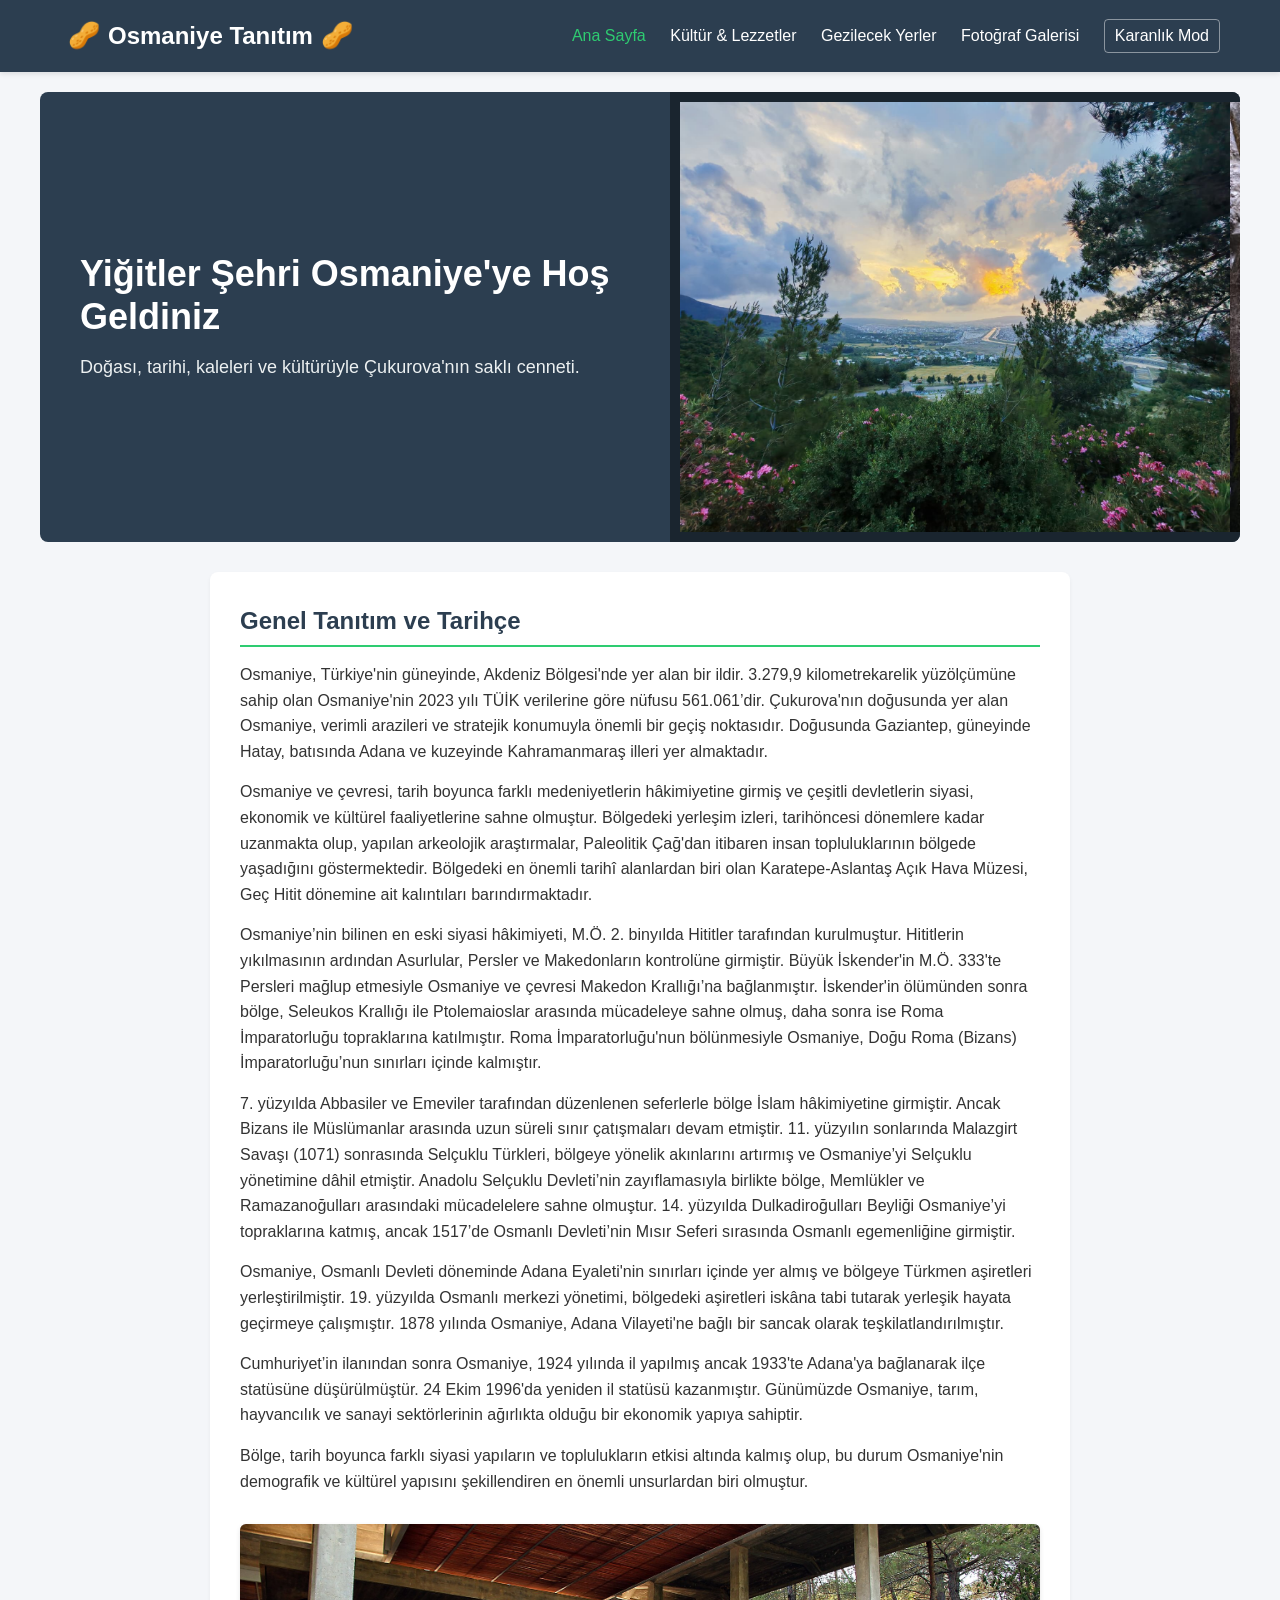
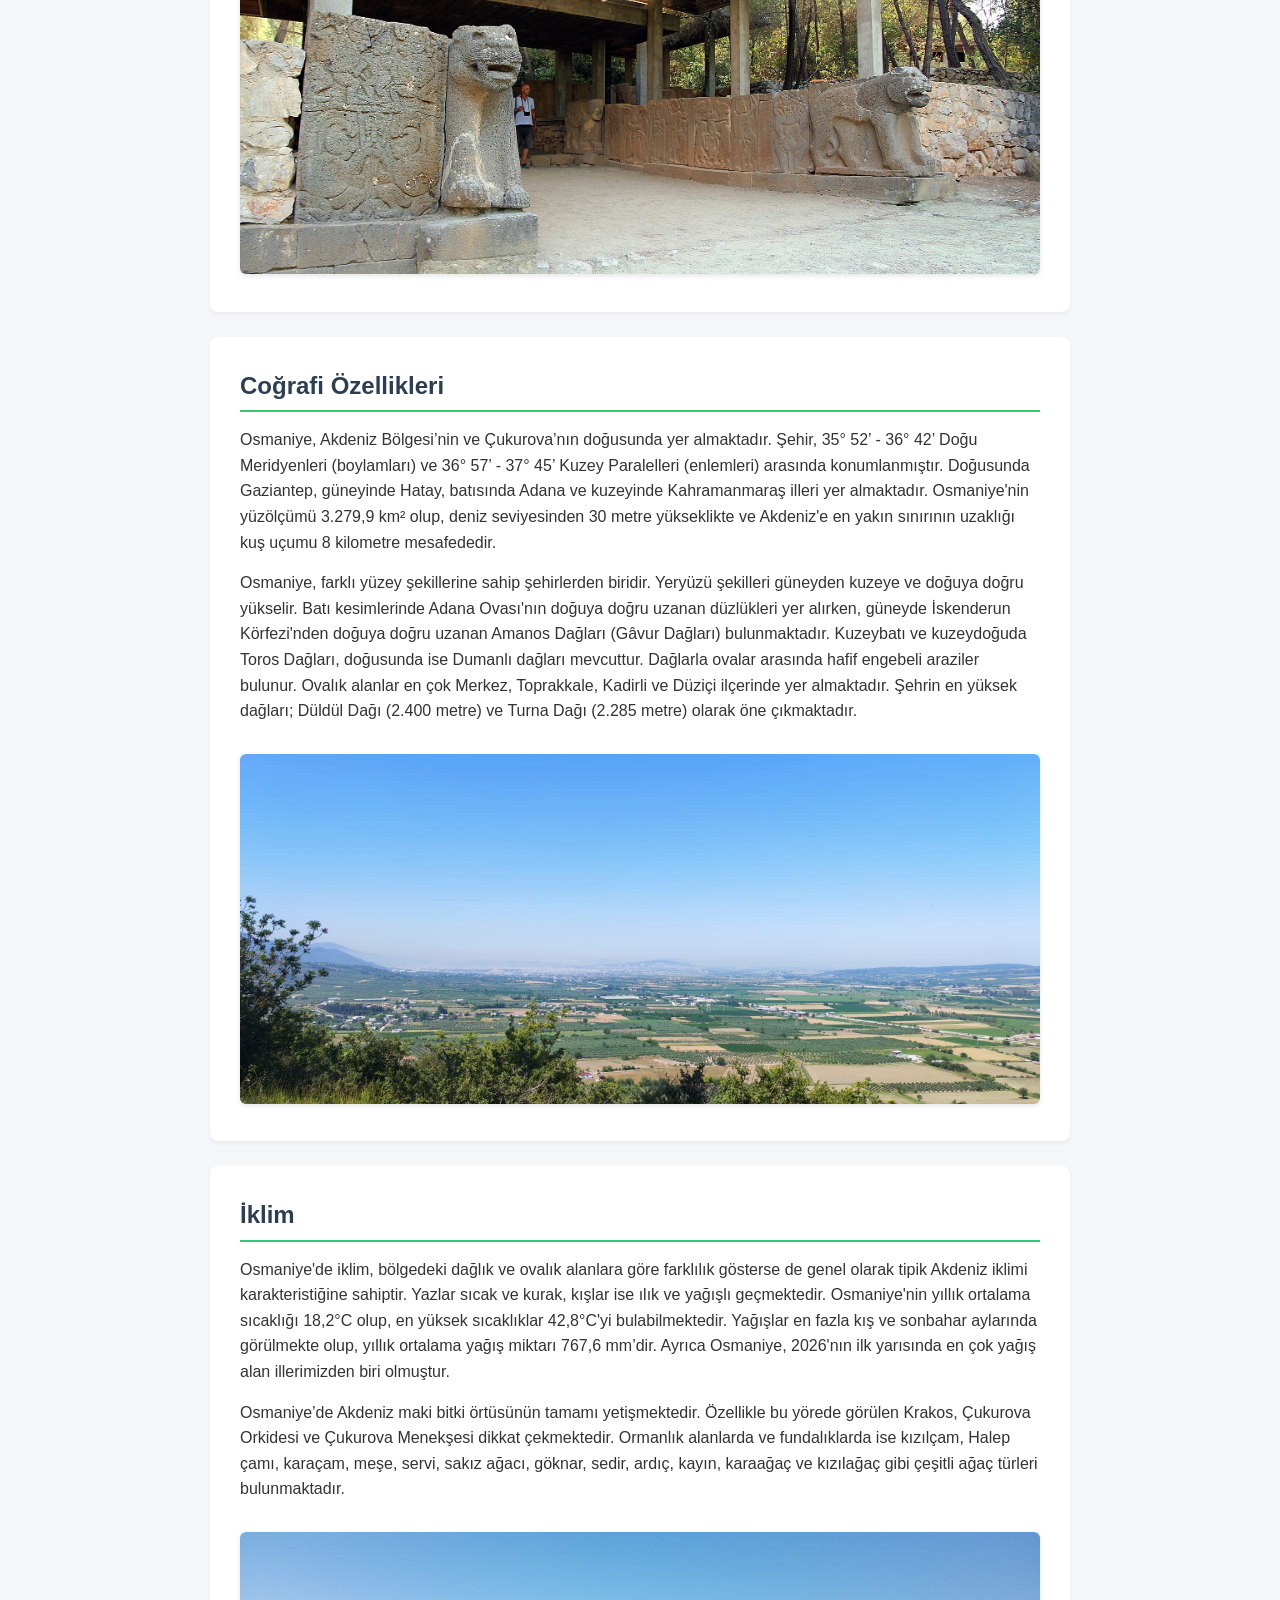
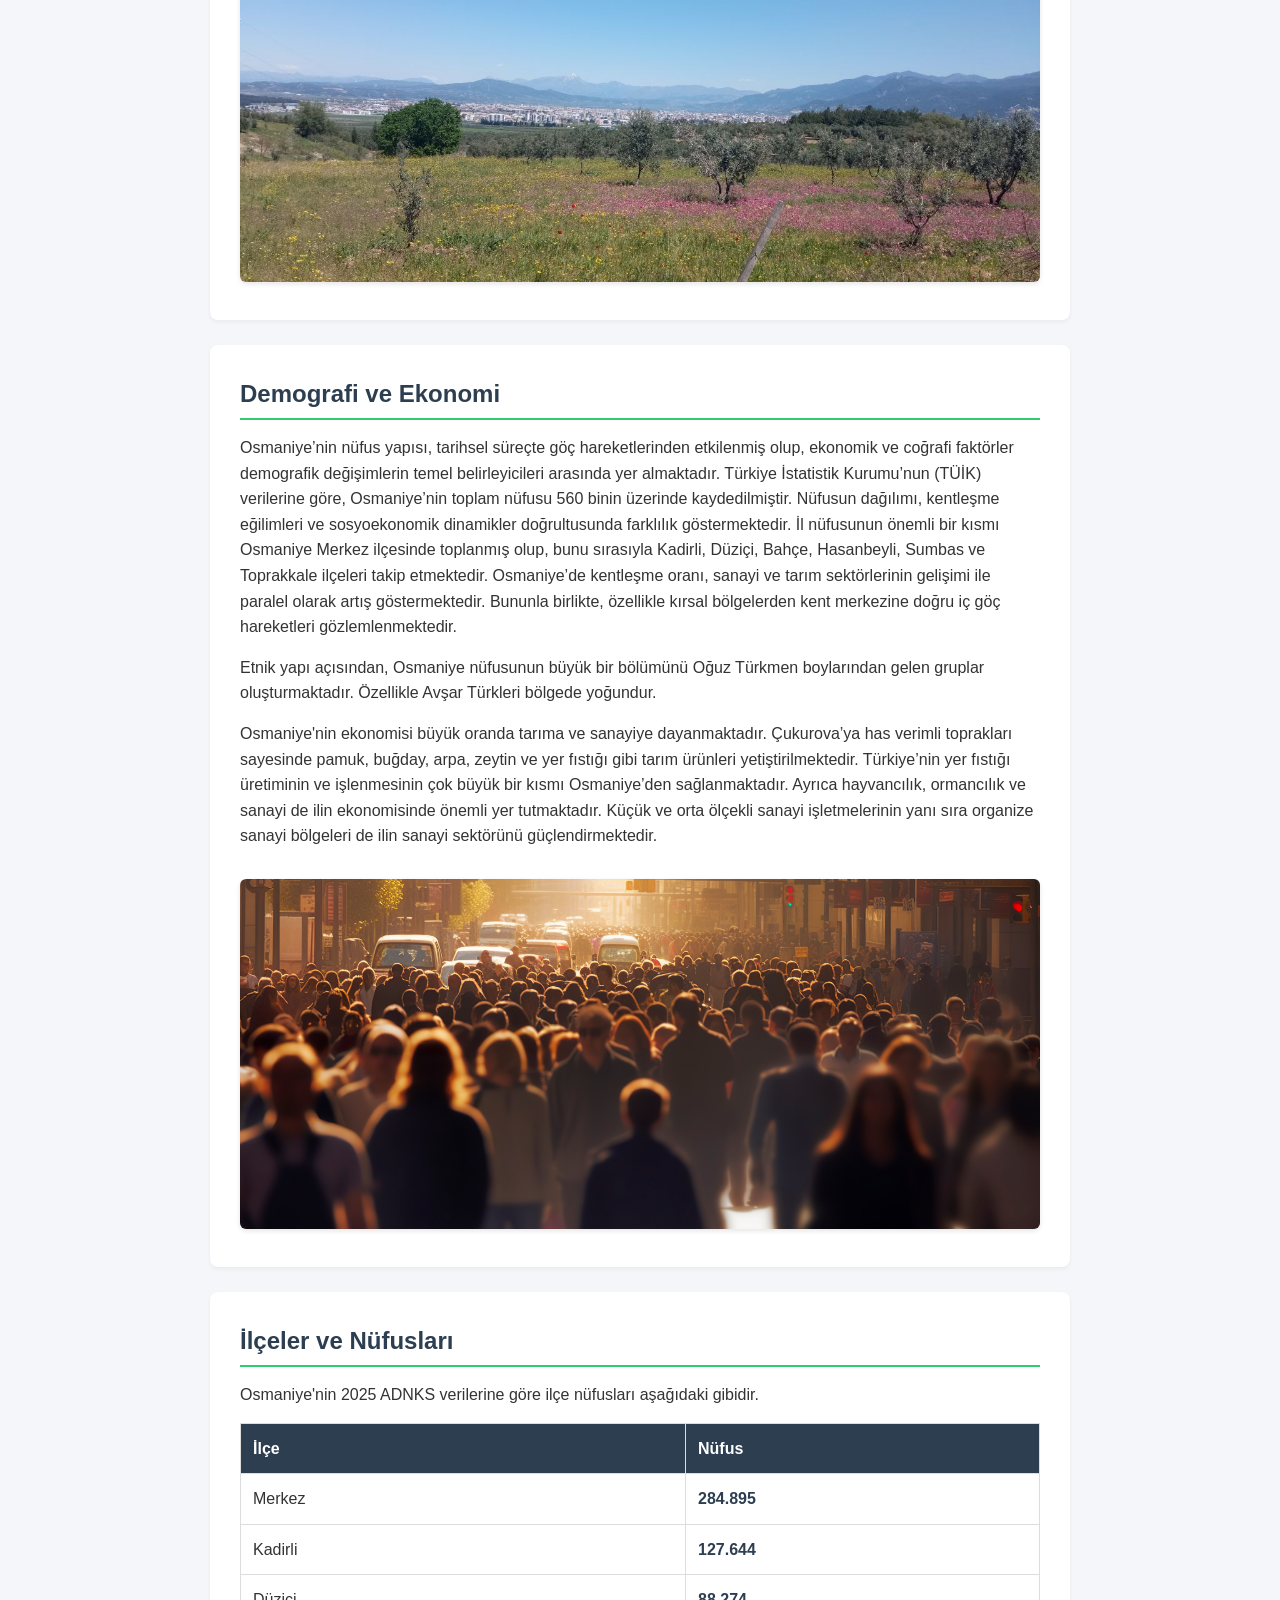
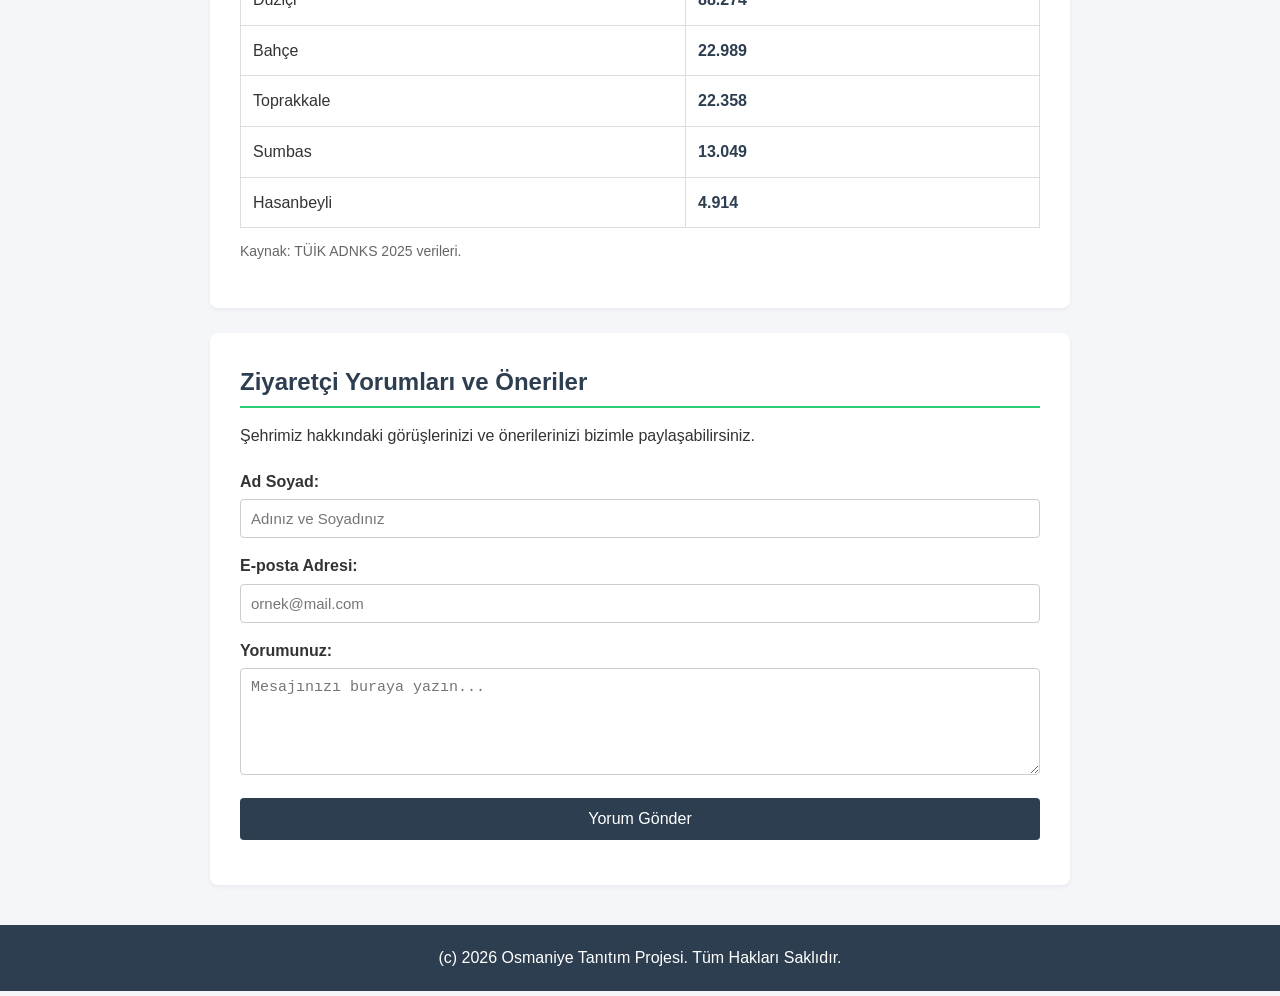
<file: index.html>
<!DOCTYPE html>
<html lang="tr">

<head>
    <meta charset="UTF-8">
    <meta name="viewport" content="width=device-width, initial-scale=1.0">
    <title>Osmaniye Tanıtım Sitesi</title>
    <link rel="stylesheet" href="style.css">
</head>

<body>

    <header class="navbar">
        <div class="nav-container">
            <a href="index.html" class="logo">
                <span class="logo-icon">🥜</span> Osmaniye Tanıtım <span class="logo-icon">🥜</span>
            </a>
            <nav class="nav-links">
                <a href="index.html" class="active">Ana Sayfa</a>
                <a href="kultur.html">Kültür & Lezzetler</a>
                <a href="gezilecek.html">Gezilecek Yerler</a>
                <a href="galeri.html">Fotoğraf Galerisi</a>
                <button type="button" id="themeToggle" class="tema-butonu">Karanlık Mod</button>
            </nav>
        </div>
    </header>

    <section class="tanitim-alani">
        <div class="tanitim-sol">
            <h1>Yiğitler Şehri Osmaniye'ye Hoş Geldiniz</h1>
            <p>Doğası, tarihi, kaleleri ve kültürüyle Çukurova'nın saklı cenneti.</p>
        </div>
        <div class="tanitim-sag">
            <div class="tanitim-slider" id="tanitimSlider">
                <img src="galeri/2.jpeg" alt="Osmaniye Galeri Fotoğrafı 2" class="tanitim-gorseli">
                <img src="galeri/12.jpeg" alt="Osmaniye Galeri Fotoğrafı 12" class="tanitim-gorseli">
                <img src="galeri/14.jpeg" alt="Osmaniye Galeri Fotoğrafı 14" class="tanitim-gorseli">
                <img src="galeri/5.jpeg" alt="Osmaniye Galeri Fotoğrafı 5" class="tanitim-gorseli">
                <img src="galeri/6.jpeg" alt="Osmaniye Galeri Fotoğrafı 6" class="tanitim-gorseli">
                <img src="galeri/zorkunkis.jpeg" alt="Osmaniye Galeri Fotoğrafı 7" class="tanitim-gorseli">
            </div>
        </div>
    </section>

    <main class="container">

        <section class="icerik-karti">
            <h2>Genel Tanıtım ve Tarihçe</h2>
            <p>Osmaniye, Türkiye'nin güneyinde, Akdeniz Bölgesi'nde yer alan bir ildir. 3.279,9 kilometrekarelik yüzölçümüne sahip olan Osmaniye'nin 2023 yılı TÜİK verilerine göre nüfusu 561.061’dir. Çukurova'nın doğusunda yer alan Osmaniye, verimli arazileri ve stratejik konumuyla önemli bir geçiş noktasıdır. Doğusunda Gaziantep, güneyinde Hatay, batısında Adana ve kuzeyinde Kahramanmaraş illeri yer almaktadır.</p>
            <p>Osmaniye ve çevresi, tarih boyunca farklı medeniyetlerin hâkimiyetine girmiş ve çeşitli devletlerin siyasi, ekonomik ve kültürel faaliyetlerine sahne olmuştur. Bölgedeki yerleşim izleri, tarihöncesi dönemlere kadar uzanmakta olup, yapılan arkeolojik araştırmalar, Paleolitik Çağ'dan itibaren insan topluluklarının bölgede yaşadığını göstermektedir. Bölgedeki en önemli tarihî alanlardan biri olan Karatepe-Aslantaş Açık Hava Müzesi, Geç Hitit dönemine ait kalıntıları barındırmaktadır.</p>
            <p>Osmaniye’nin bilinen en eski siyasi hâkimiyeti, M.Ö. 2. binyılda Hititler tarafından kurulmuştur. Hititlerin yıkılmasının ardından Asurlular, Persler ve Makedonların kontrolüne girmiştir. Büyük İskender'in M.Ö. 333'te Persleri mağlup etmesiyle Osmaniye ve çevresi Makedon Krallığı’na bağlanmıştır. İskender'in ölümünden sonra bölge, Seleukos Krallığı ile Ptolemaioslar arasında mücadeleye sahne olmuş, daha sonra ise Roma İmparatorluğu topraklarına katılmıştır. Roma İmparatorluğu'nun bölünmesiyle Osmaniye, Doğu Roma (Bizans) İmparatorluğu’nun sınırları içinde kalmıştır.</p>
            <p>7. yüzyılda Abbasiler ve Emeviler tarafından düzenlenen seferlerle bölge İslam hâkimiyetine girmiştir. Ancak Bizans ile Müslümanlar arasında uzun süreli sınır çatışmaları devam etmiştir. 11. yüzyılın sonlarında Malazgirt Savaşı (1071) sonrasında Selçuklu Türkleri, bölgeye yönelik akınlarını artırmış ve Osmaniye’yi Selçuklu yönetimine dâhil etmiştir. Anadolu Selçuklu Devleti’nin zayıflamasıyla birlikte bölge, Memlükler ve Ramazanoğulları arasındaki mücadelelere sahne olmuştur. 14. yüzyılda Dulkadiroğulları Beyliği Osmaniye’yi topraklarına katmış, ancak 1517’de Osmanlı Devleti’nin Mısır Seferi sırasında Osmanlı egemenliğine girmiştir.</p>
            <p>Osmaniye, Osmanlı Devleti döneminde Adana Eyaleti'nin sınırları içinde yer almış ve bölgeye Türkmen aşiretleri yerleştirilmiştir. 19. yüzyılda Osmanlı merkezi yönetimi, bölgedeki aşiretleri iskâna tabi tutarak yerleşik hayata geçirmeye çalışmıştır. 1878 yılında Osmaniye, Adana Vilayeti'ne bağlı bir sancak olarak teşkilatlandırılmıştır.</p>
            <p>Cumhuriyet’in ilanından sonra Osmaniye, 1924 yılında il yapılmış ancak 1933'te Adana'ya bağlanarak ilçe statüsüne düşürülmüştür. 24 Ekim 1996'da yeniden il statüsü kazanmıştır. Günümüzde Osmaniye, tarım, hayvancılık ve sanayi sektörlerinin ağırlıkta olduğu bir ekonomik yapıya sahiptir.</p>
            <p>Bölge, tarih boyunca farklı siyasi yapıların ve toplulukların etkisi altında kalmış olup, bu durum Osmaniye'nin demografik ve kültürel yapısını şekillendiren en önemli unsurlardan biri olmuştur.</p>
            
            <img src="images/karatepe.jpg" alt="Karatepe Tarihi Alanı" class="ana-gorsel">
        </section>

        <section class="icerik-karti">
            <h2>Coğrafi Özellikleri</h2>
            <p>Osmaniye, Akdeniz Bölgesi’nin ve Çukurova’nın doğusunda yer almaktadır. Şehir, 35° 52’ - 36° 42’ Doğu Meridyenleri (boylamları) ve 36° 57’ - 37° 45’ Kuzey Paralelleri (enlemleri) arasında konumlanmıştır. Doğusunda Gaziantep, güneyinde Hatay, batısında Adana ve kuzeyinde Kahramanmaraş illeri yer almaktadır. Osmaniye'nin yüzölçümü 3.279,9 km² olup, deniz seviyesinden 30 metre yükseklikte ve Akdeniz'e en yakın sınırının uzaklığı kuş uçumu 8 kilometre mesafededir.</p>
            <p>Osmaniye, farklı yüzey şekillerine sahip şehirlerden biridir. Yeryüzü şekilleri güneyden kuzeye ve doğuya doğru yükselir. Batı kesimlerinde Adana Ovası'nın doğuya doğru uzanan düzlükleri yer alırken, güneyde İskenderun Körfezi'nden doğuya doğru uzanan Amanos Dağları (Gâvur Dağları) bulunmaktadır. Kuzeybatı ve kuzeydoğuda Toros Dağları, doğusunda ise Dumanlı dağları mevcuttur. Dağlarla ovalar arasında hafif engebeli araziler bulunur. Ovalık alanlar en çok Merkez, Toprakkale, Kadirli ve Düziçi ilçerinde yer almaktadır. Şehrin en yüksek dağları; Düldül Dağı (2.400 metre) ve Turna Dağı (2.285 metre) olarak öne çıkmaktadır.</p>
            
            <img src="images/ova.jpeg" alt="Osmaniye Ovaları" class="ana-gorsel">
        </section>

        <section class="icerik-karti">
            <h2>İklim</h2>
            <p>Osmaniye'de iklim, bölgedeki dağlık ve ovalık alanlara göre farklılık gösterse de genel olarak tipik Akdeniz iklimi karakteristiğine sahiptir. Yazlar sıcak ve kurak, kışlar ise ılık ve yağışlı geçmektedir. Osmaniye'nin yıllık ortalama sıcaklığı 18,2°C olup, en yüksek sıcaklıklar 42,8°C'yi bulabilmektedir. Yağışlar en fazla kış ve sonbahar aylarında görülmekte olup, yıllık ortalama yağış miktarı 767,6 mm’dir. Ayrıca Osmaniye, 2026'nın ilk yarısında en çok yağış alan illerimizden biri olmuştur.</p>
            <p>Osmaniye’de Akdeniz maki bitki örtüsünün tamamı yetişmektedir. Özellikle bu yörede görülen Krakos, Çukurova Orkidesi ve Çukurova Menekşesi dikkat çekmektedir. Ormanlık alanlarda ve fundalıklarda ise kızılçam, Halep çamı, karaçam, meşe, servi, sakız ağacı, göknar, sedir, ardıç, kayın, karaağaç ve kızılağaç gibi çeşitli ağaç türleri bulunmaktadır.</p>
            
            <img src="images/eskilik.jpg" alt="Osmaniye Doğa Örtüsü" class="ana-gorsel">
        </section>

        <section class="icerik-karti">
            <h2>Demografi ve Ekonomi</h2>
            <p>Osmaniye’nin nüfus yapısı, tarihsel süreçte göç hareketlerinden etkilenmiş olup, ekonomik ve coğrafi faktörler demografik değişimlerin temel belirleyicileri arasında yer almaktadır. Türkiye İstatistik Kurumu’nun (TÜİK) verilerine göre, Osmaniye’nin toplam nüfusu 560 binin üzerinde kaydedilmiştir. Nüfusun dağılımı, kentleşme eğilimleri ve sosyoekonomik dinamikler doğrultusunda farklılık göstermektedir. İl nüfusunun önemli bir kısmı Osmaniye Merkez ilçesinde toplanmış olup, bunu sırasıyla Kadirli, Düziçi, Bahçe, Hasanbeyli, Sumbas ve Toprakkale ilçeleri takip etmektedir. Osmaniye’de kentleşme oranı, sanayi ve tarım sektörlerinin gelişimi ile paralel olarak artış göstermektedir. Bununla birlikte, özellikle kırsal bölgelerden kent merkezine doğru iç göç hareketleri gözlemlenmektedir.</p>
            <p>Etnik yapı açısından, Osmaniye nüfusunun büyük bir bölümünü Oğuz Türkmen boylarından gelen gruplar oluşturmaktadır. Özellikle Avşar Türkleri bölgede yoğundur.</p>
            <p>Osmaniye'nin ekonomisi büyük oranda tarıma ve sanayiye dayanmaktadır. Çukurova’ya has verimli toprakları sayesinde pamuk, buğday, arpa, zeytin ve yer fıstığı gibi tarım ürünleri yetiştirilmektedir. Türkiye’nin yer fıstığı üretiminin ve işlenmesinin çok büyük bir kısmı Osmaniye’den sağlanmaktadır. Ayrıca hayvancılık, ormancılık ve sanayi de ilin ekonomisinde önemli yer tutmaktadır. Küçük ve orta ölçekli sanayi işletmelerinin yanı sıra organize sanayi bölgeleri de ilin sanayi sektörünü güçlendirmektedir.</p>
            
            <img src="images/kalabalikfoto.jpg" alt="Osmaniye Şehir Hayatı" class="ana-gorsel">
        </section>

        <section class="icerik-karti">
            <h2>İlçeler ve Nüfusları</h2>
            <p>Osmaniye'nin 2025 ADNKS verilerine göre ilçe nüfusları aşağıdaki gibidir.</p>

            <table class="ilce-tablosu">
                <thead>
                    <tr>
                        <th>İlçe</th>
                        <th>Nüfus</th>
                    </tr>
                </thead>
                <tbody>
                    <tr>
                        <td>Merkez</td>
                        <td>284.895</td>
                    </tr>
                    <tr>
                        <td>Kadirli</td>
                        <td>127.644</td>
                    </tr>
                    <tr>
                        <td>Düziçi</td>
                        <td>88.274</td>
                    </tr>
                    <tr>
                        <td>Bahçe</td>
                        <td>22.989</td>
                    </tr>
                    <tr>
                        <td>Toprakkale</td>
                        <td>22.358</td>
                    </tr>
                    <tr>
                        <td>Sumbas</td>
                        <td>13.049</td>
                    </tr>
                    <tr>
                        <td>Hasanbeyli</td>
                        <td>4.914</td>
                    </tr>
                </tbody>
            </table>

            <p class="kaynak-notu">Kaynak: TÜİK ADNKS 2025 verileri.</p>
        </section>

        <section class="icerik-karti yorum-alani">
            <h2>Ziyaretçi Yorumları ve Öneriler</h2>
            <p>Şehrimiz hakkındaki görüşlerinizi ve önerilerinizi bizimle paylaşabilirsiniz.</p>

            <form id="commentForm" class="yorum-formu">
                <div class="form-grubu">
                    <label for="adSoyad">Ad Soyad:</label>
                    <input type="text" id="adSoyad" name="adSoyad" placeholder="Adınız ve Soyadınız">
                    <span class="hata-mesaji" id="errorAd"></span>
                </div>

                <div class="form-grubu">
                    <label for="email">E-posta Adresi:</label>
                    <input type="text" id="email" name="email" placeholder="ornek@mail.com">
                    <span class="hata-mesaji" id="errorEmail"></span>
                </div>

                <div class="form-grubu">
                    <label for="yorum">Yorumunuz:</label>
                    <textarea id="yorum" name="yorum" rows="5" placeholder="Mesajınızı buraya yazın..."></textarea>
                    <span class="hata-mesaji" id="errorYorum"></span>
                </div>

                <button type="submit" class="gonder-butonu">Yorum Gönder</button>
            </form>
            <div id="successMsg" class="basari-mesaji"></div>
        </section>

    </main>

    <footer class="alt-bilgi">
        <p>(c) 2026 Osmaniye Tanıtım Projesi. Tüm Hakları Saklıdır.</p>
    </footer>

    <script src="script.js"></script>
</body>

</html>
</file>
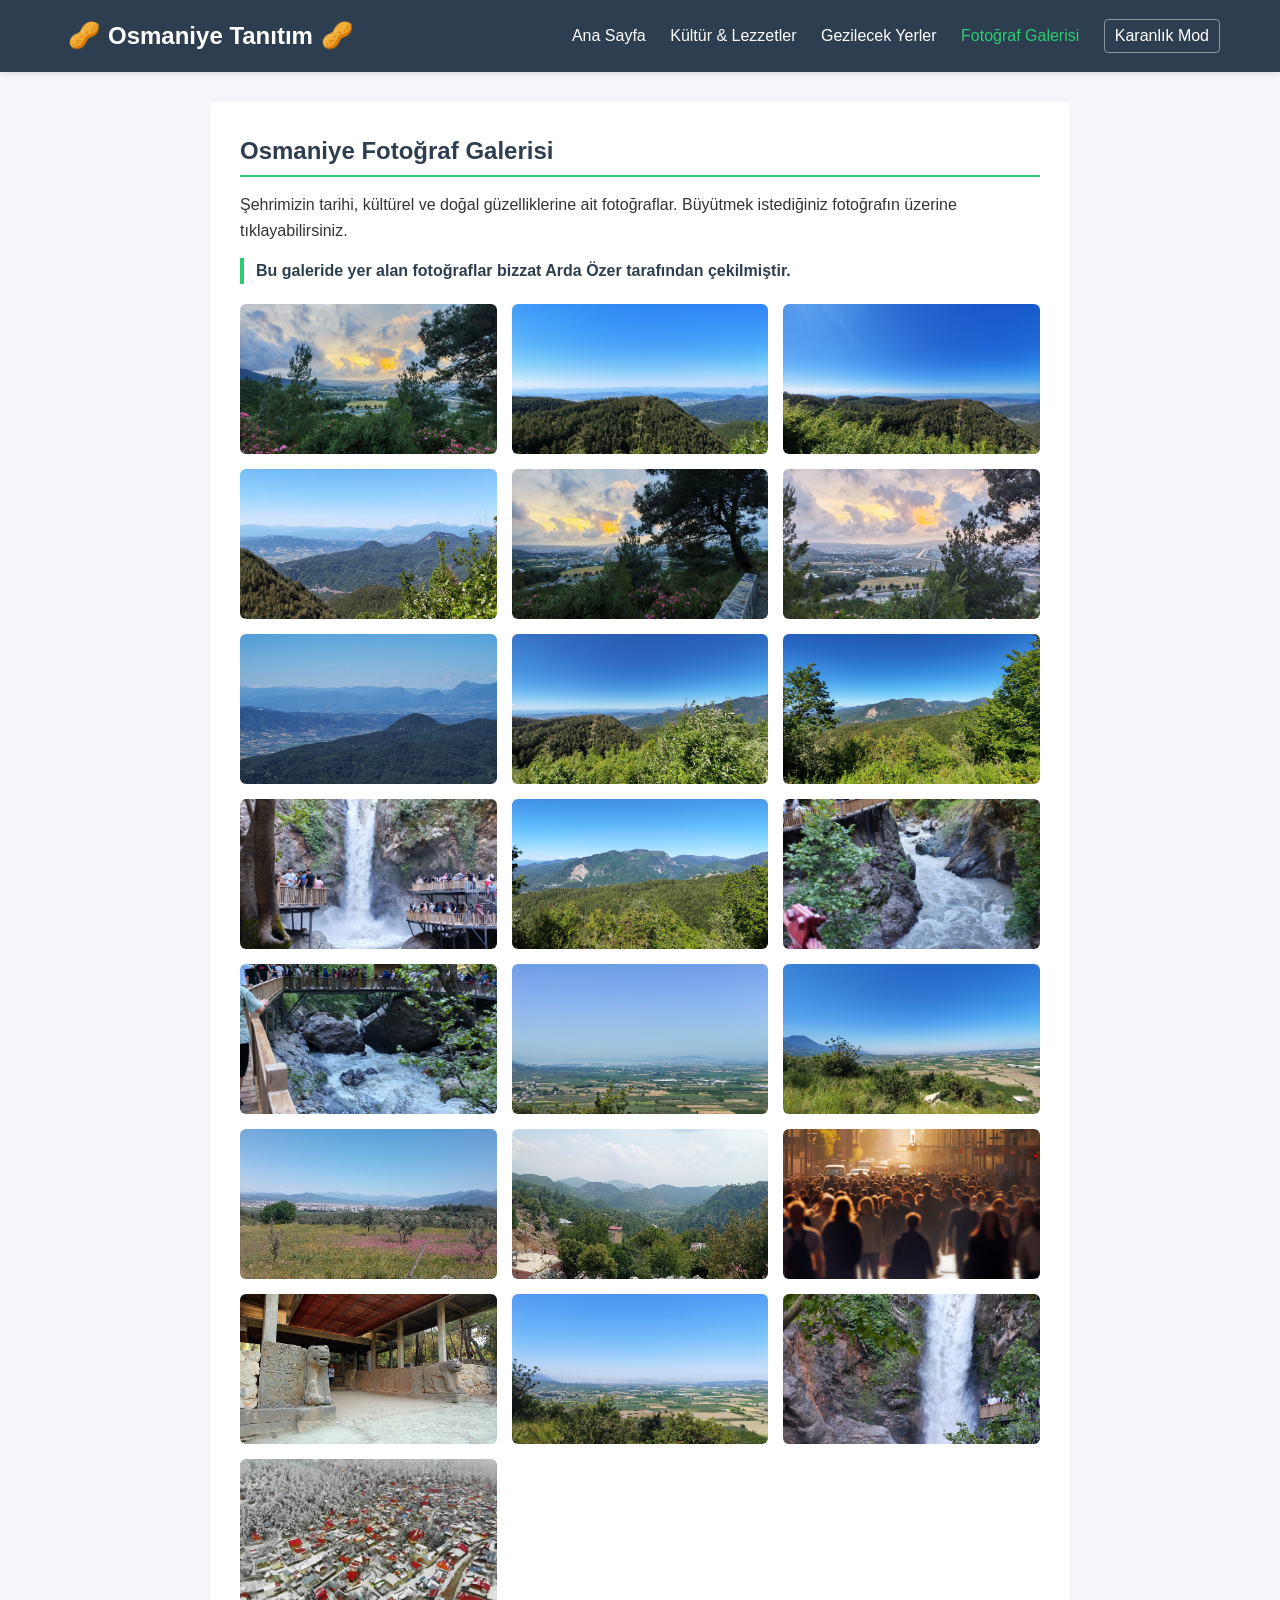
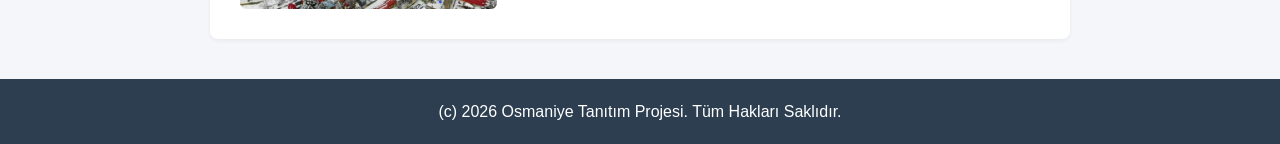
<file: galeri.html>
<!DOCTYPE html>
<html lang="tr">
<head>
    <meta charset="UTF-8">
    <meta name="viewport" content="width=device-width, initial-scale=1.0">
    <title>Fotoğraf Galerisi - Osmaniye</title>
    <link rel="stylesheet" href="style.css">
</head>
<body>

    <header class="navbar">
        <div class="nav-container">
            <a href="index.html" class="logo">
                <span class="logo-icon">🥜</span> Osmaniye Tanıtım <span class="logo-icon">🥜</span>
            </a>
            <nav class="nav-links">
                <a href="index.html">Ana Sayfa</a>
                <a href="kultur.html">Kültür & Lezzetler</a>
                <a href="gezilecek.html">Gezilecek Yerler</a>
                <a href="galeri.html" class="active">Fotoğraf Galerisi</a>
                <button type="button" id="themeToggle" class="tema-butonu">Karanlık Mod</button>
            </nav>
        </div>
    </header>

    <main class="container">
        <section class="icerik-karti">
            <h2>Osmaniye Fotoğraf Galerisi</h2>
            <p>Şehrimizin tarihi, kültürel ve doğal güzelliklerine ait fotoğraflar. Büyütmek istediğiniz fotoğrafın üzerine tıklayabilirsiniz.</p>
            <p class="galeri-notu">Bu galeride yer alan fotoğraflar bizzat Arda Özer tarafından çekilmiştir.</p>
            
            <div class="galeri-izgara">
                <img src="galeri/2.jpeg" alt="Osmaniye Galeri Fotoğrafı 2" class="galeri-ogesi">
                <img src="galeri/3.jpeg" alt="Osmaniye Galeri Fotoğrafı 3" class="galeri-ogesi">
                <img src="galeri/4.jpeg" alt="Osmaniye Galeri Fotoğrafı 4" class="galeri-ogesi">
                <img src="galeri/5.jpeg" alt="Osmaniye Galeri Fotoğrafı 5" class="galeri-ogesi">
                <img src="galeri/6.jpeg" alt="Osmaniye Galeri Fotoğrafı 6" class="galeri-ogesi">
                <img src="galeri/7.jpeg" alt="Osmaniye Galeri Fotoğrafı 7" class="galeri-ogesi">
                <img src="galeri/8.jpeg" alt="Osmaniye Galeri Fotoğrafı 8" class="galeri-ogesi">
                <img src="galeri/9.jpeg" alt="Osmaniye Galeri Fotoğrafı 9" class="galeri-ogesi">
                <img src="galeri/10.jpeg" alt="Osmaniye Galeri Fotoğrafı 10" class="galeri-ogesi">
                <img src="galeri/12.jpeg" alt="Osmaniye Galeri Fotoğrafı 12" class="galeri-ogesi">
                <img src="galeri/13.jpeg" alt="Osmaniye Galeri Fotoğrafı 13" class="galeri-ogesi">
                <img src="galeri/14.jpeg" alt="Osmaniye Galeri Fotoğrafı 14" class="galeri-ogesi">
                <img src="galeri/15.jpeg" alt="Osmaniye Galeri Fotoğrafı 15" class="galeri-ogesi">
                <img src="galeri/16.jpeg" alt="Osmaniye Galeri Fotoğrafı 16" class="galeri-ogesi">
                <img src="galeri/18.jpeg" alt="Osmaniye Galeri Fotoğrafı 18" class="galeri-ogesi">
                <img src="galeri/eskilik.jpg" alt="Osmaniye Tarihi Alan" class="galeri-ogesi">
                <img src="galeri/kadirlikoy.jpg" alt="Kadirli Köy Manzarası" class="galeri-ogesi">
                <img src="galeri/kalabalikfoto.jpg" alt="Osmaniye Şehir Hayatı" class="galeri-ogesi">
                <img src="galeri/karatepe.jpg" alt="Karatepe Aslantaş" class="galeri-ogesi">
                <img src="galeri/ova.jpeg" alt="Osmaniye Ovası" class="galeri-ogesi">
                <img src="galeri/selale.jpg" alt="Karaçay Şelalesi" class="galeri-ogesi">
                <img src="galeri/zorkunkis.jpeg" alt="Zorkun Kış Manzarası" class="galeri-ogesi">
            </div>
        </section>
    </main>

    <div id="galleryModal" class="modal">
        <span class="modal-close" id="modalClose">&times;</span>
        <img class="modal-content" id="modalImg">
        <div id="modalCaption" class="modal-caption"></div>
    </div>

    <footer class="alt-bilgi">
        <p>(c) 2026 Osmaniye Tanıtım Projesi. Tüm Hakları Saklıdır.</p>
    </footer>

    <script src="script.js"></script>
</body>
</html>
</file>
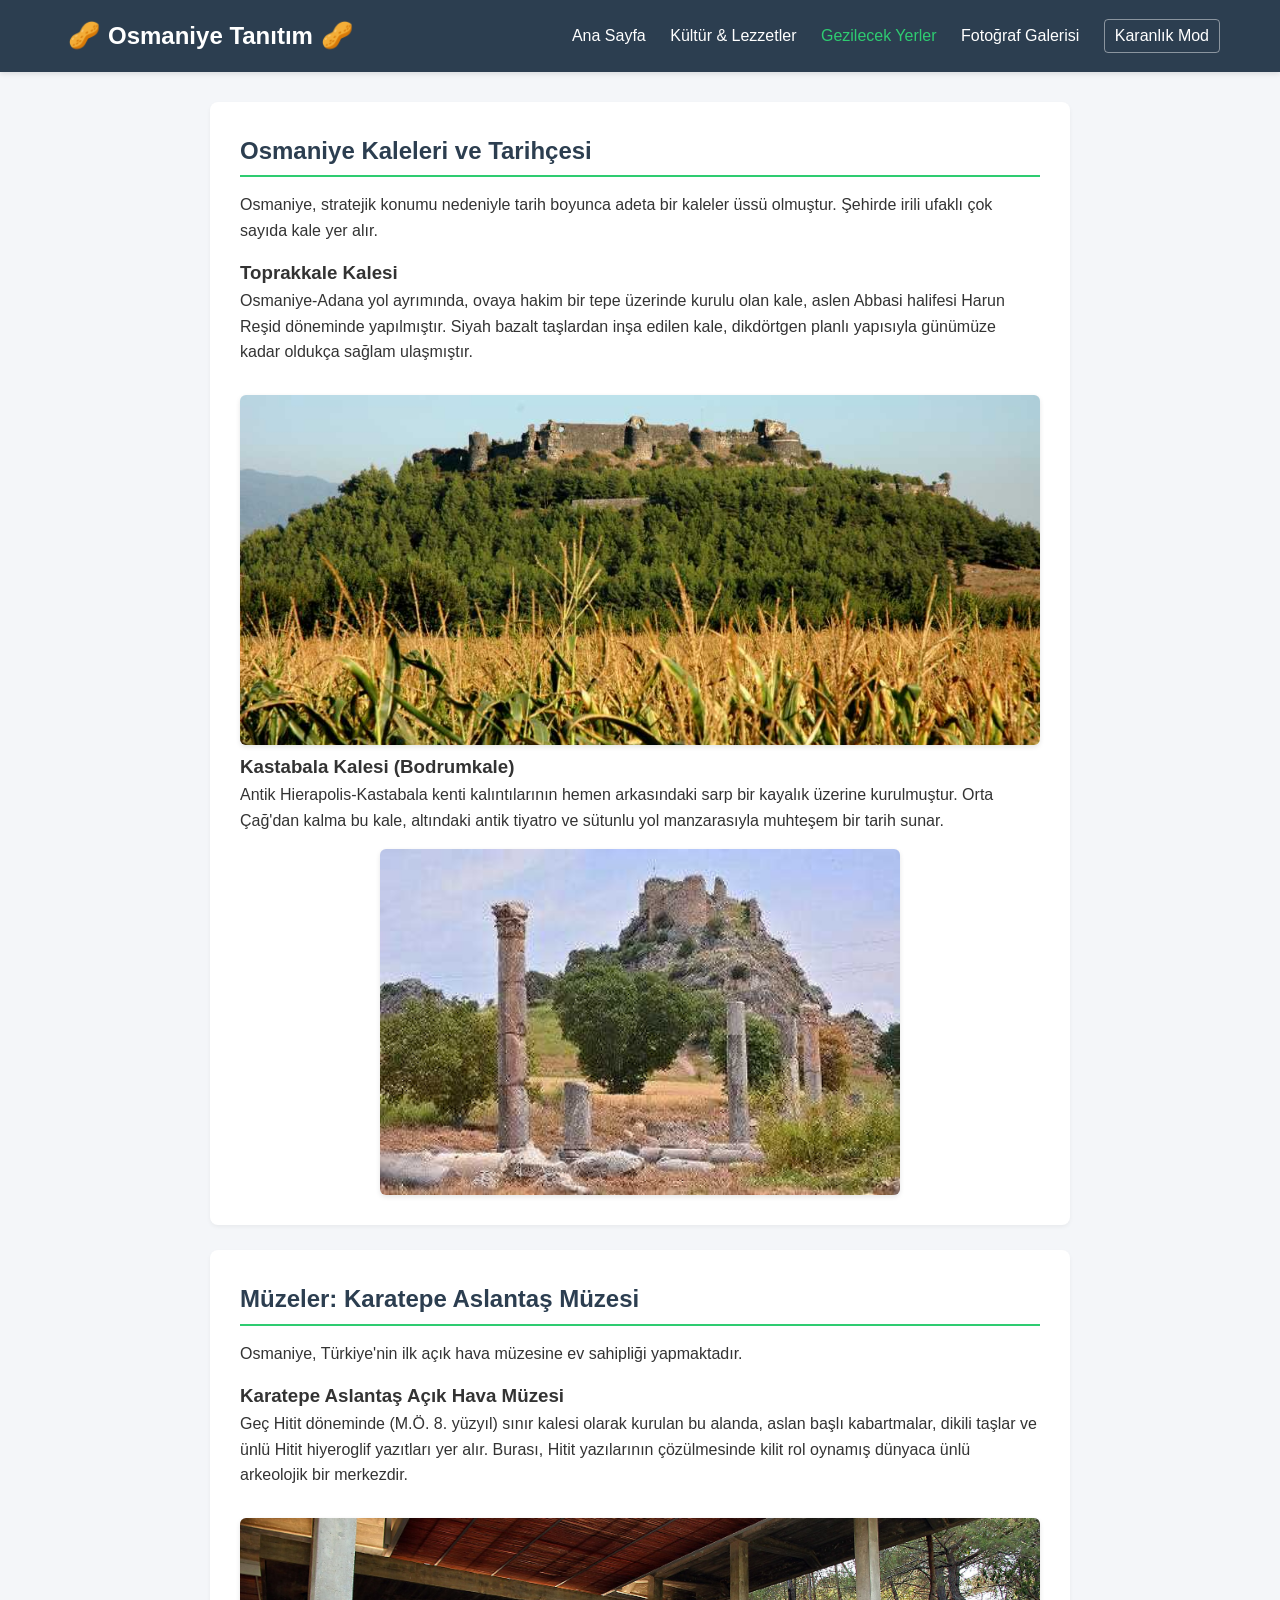
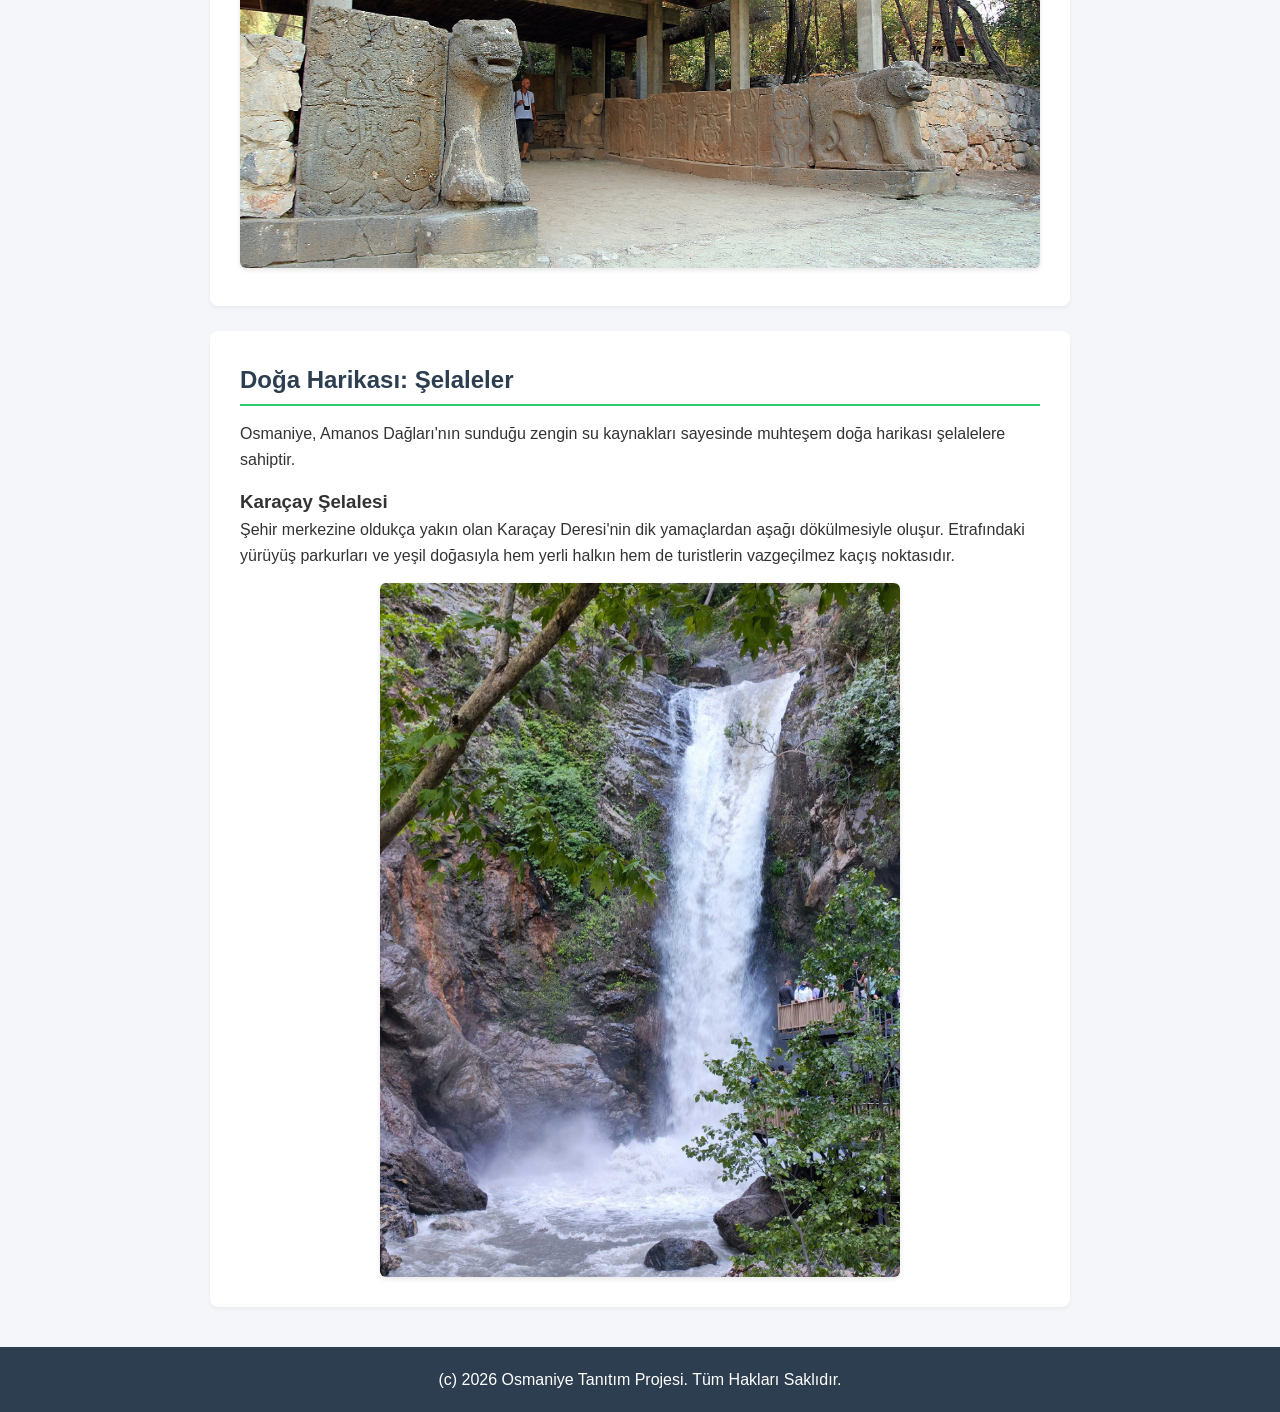
<file: gezilecek.html>
<!DOCTYPE html>
<html lang="tr">
<head>
    <meta charset="UTF-8">
    <meta name="viewport" content="width=device-width, initial-scale=1.0">
    <title>Gezilecek Yerler - Osmaniye</title>
    <link rel="stylesheet" href="style.css">
</head>
<body>

    <header class="navbar">
        <div class="nav-container">
            <a href="index.html" class="logo">
                <span class="logo-icon">🥜</span> Osmaniye Tanıtım <span class="logo-icon">🥜</span>
            </a>
            <nav class="nav-links">
                <a href="index.html">Ana Sayfa</a>
                <a href="kultur.html">Kültür & Lezzetler</a>
                <a href="gezilecek.html" class="active">Gezilecek Yerler</a>
                <a href="galeri.html">Fotoğraf Galerisi</a>
                <button type="button" id="themeToggle" class="tema-butonu">Karanlık Mod</button>
            </nav>
        </div>
    </header>

    <main class="container">
        
        <section class="icerik-karti">
            <h2>Osmaniye Kaleleri ve Tarihçesi</h2>
            <p>Osmaniye, stratejik konumu nedeniyle tarih boyunca adeta bir kaleler üssü olmuştur. Şehirde irili ufaklı çok sayıda kale yer alır.</p>
            
            <div style="margin-top: 15px;">
                <h3>Toprakkale Kalesi</h3>
                <p>Osmaniye-Adana yol ayrımında, ovaya hakim bir tepe üzerinde kurulu olan kale, aslen Abbasi halifesi Harun Reşid döneminde yapılmıştır. Siyah bazalt taşlardan inşa edilen kale, dikdörtgen planlı yapısıyla günümüze kadar oldukça sağlam ulaşmıştır.</p>
                <img src="images/toprakkale.jpeg" alt="Toprakkale Kalesi" class="ana-gorsel">
                
                <h3>Kastabala Kalesi (Bodrumkale)</h3>
                <p>Antik Hierapolis-Kastabala kenti kalıntılarının hemen arkasındaki sarp bir kayalık üzerine kurulmuştur. Orta Çağ'dan kalma bu kale, altındaki antik tiyatro ve sütunlu yol manzarasıyla muhteşem bir tarih sunar.</p>
                <img src="images/kastabala.jpeg" alt="Kastabala Kalesi" class="ana-gorsel kucuk-gorsel">
            </div>
        </section>

        <section class="icerik-karti">
            <h2>Müzeler: Karatepe Aslantaş Müzesi</h2>
            <p>Osmaniye, Türkiye'nin ilk açık hava müzesine ev sahipliği yapmaktadır.</p>
            <div style="margin-top: 15px;">
                <h3>Karatepe Aslantaş Açık Hava Müzesi</h3>
                <p>Geç Hitit döneminde (M.Ö. 8. yüzyıl) sınır kalesi olarak kurulan bu alanda, aslan başlı kabartmalar, dikili taşlar ve ünlü Hitit hiyeroglif yazıtları yer alır. Burası, Hitit yazılarının çözülmesinde kilit rol oynamış dünyaca ünlü arkeolojik bir merkezdir.</p>
                <img src="images/karatepe.jpg" alt="Karatepe Aslantaş Açık Hava Müzesi" class="ana-gorsel">
            </div>
        </section>

        <section class="icerik-karti">
            <h2>Doğa Harikası: Şelaleler</h2>
            <p>Osmaniye, Amanos Dağları'nın sunduğu zengin su kaynakları sayesinde muhteşem doğa harikası şelalelere sahiptir.</p>
            <div style="margin-top: 15px;">
                <h3>Karaçay Şelalesi</h3>
                <p>Şehir merkezine oldukça yakın olan Karaçay Deresi'nin dik yamaçlardan aşağı dökülmesiyle oluşur. Etrafındaki yürüyüş parkurları ve yeşil doğasıyla hem yerli halkın hem de turistlerin vazgeçilmez kaçış noktasıdır.</p>
                <img src="images/selale.jpg" alt="Karaçay Şelalesi" class="ana-gorsel kucuk-gorsel">
            </div>
        </section>

    </main>

    <footer class="alt-bilgi">
        <p>(c) 2026 Osmaniye Tanıtım Projesi. Tüm Hakları Saklıdır.</p>
    </footer>

    <script src="script.js"></script>
</body>
</html>
</file>
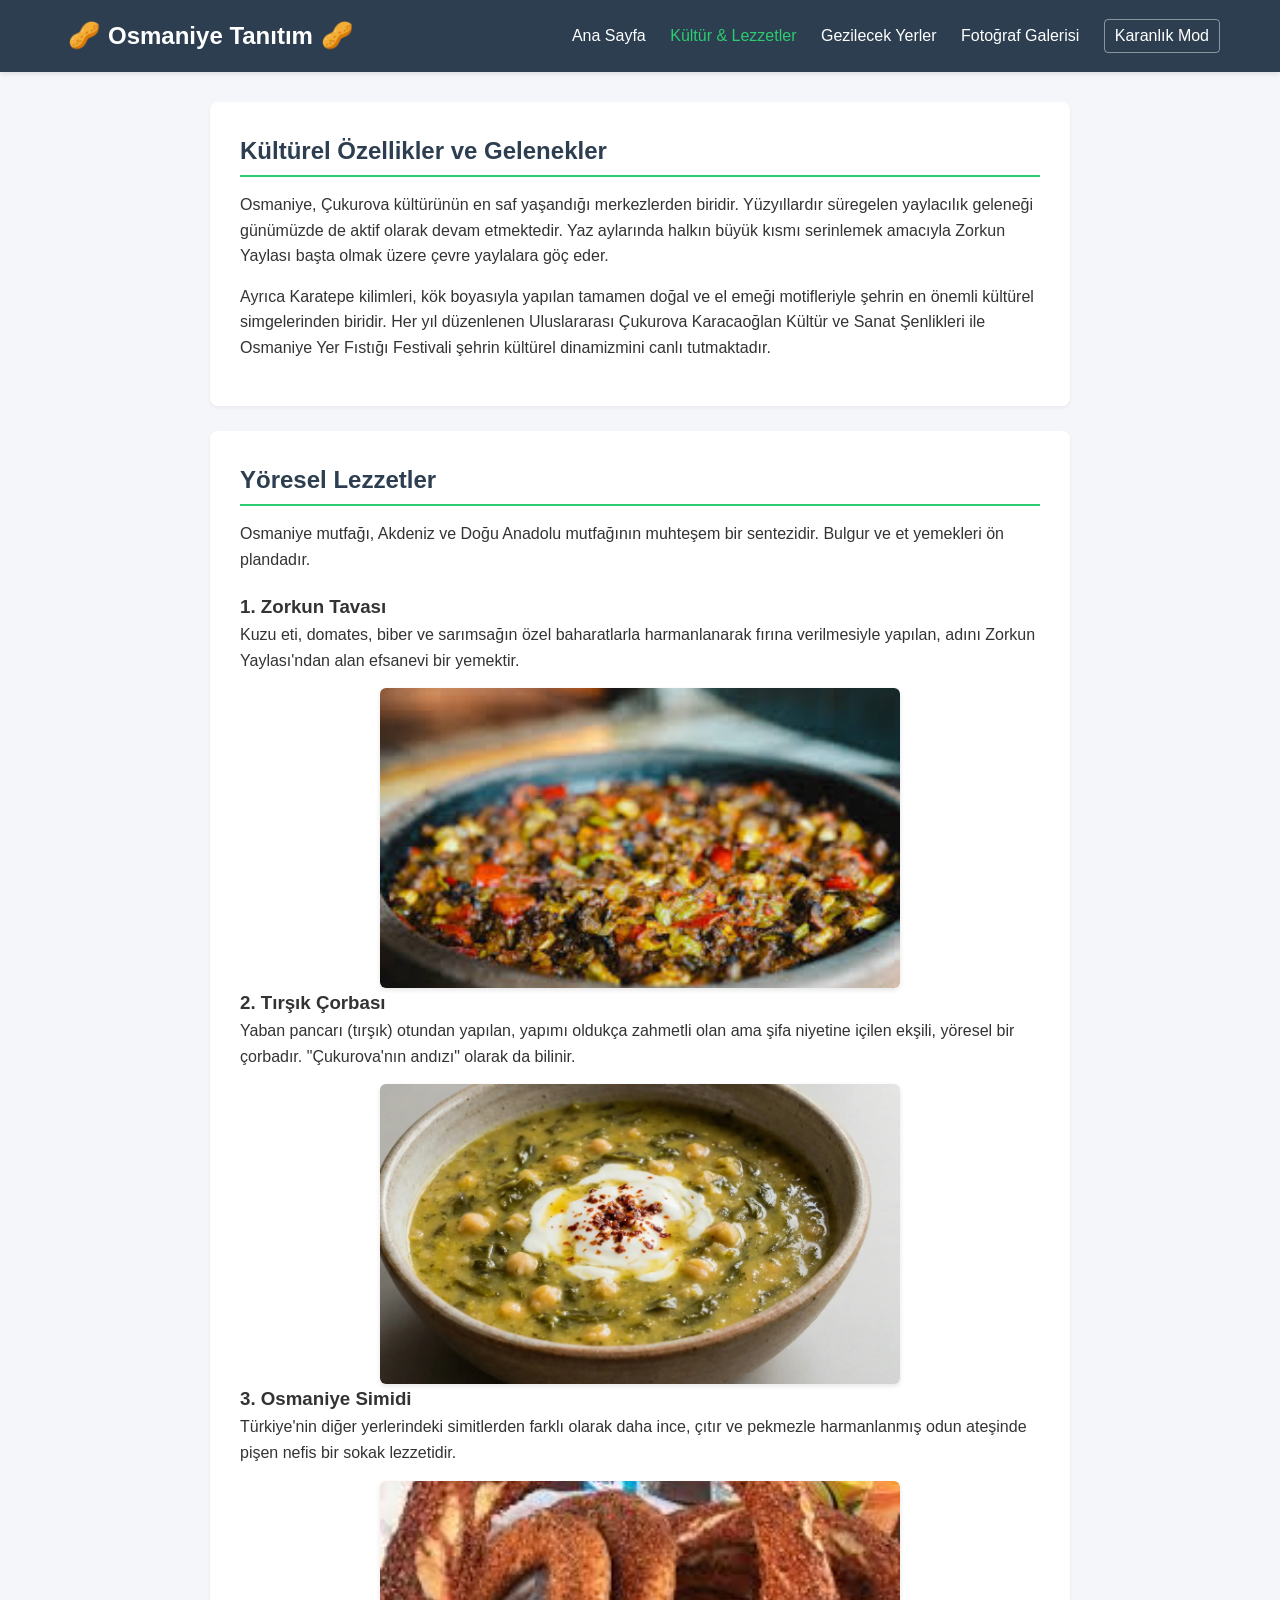
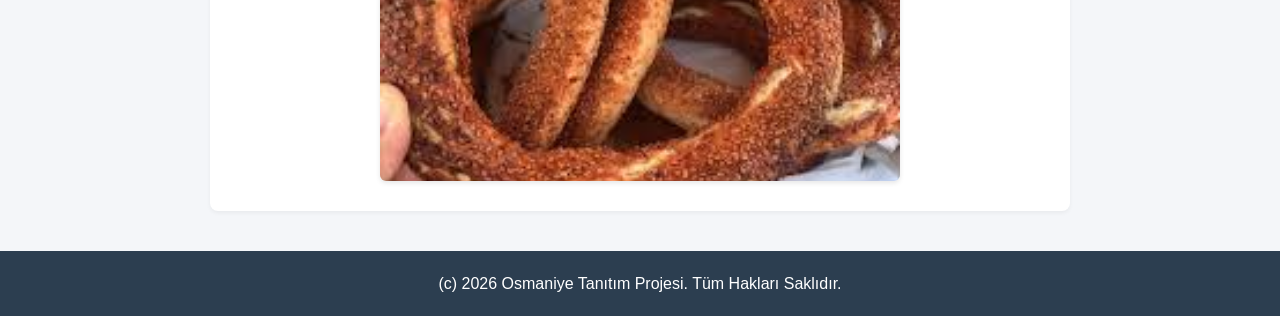
<file: kultur.html>
<!DOCTYPE html>
<html lang="tr">
<head>
    <meta charset="UTF-8">
    <meta name="viewport" content="width=device-width, initial-scale=1.0">
    <title>Kültür ve Lezzetler - Osmaniye</title>
    <link rel="stylesheet" href="style.css">
</head>
<body>

    <header class="navbar">
        <div class="nav-container">
            <a href="index.html" class="logo">
                <span class="logo-icon">🥜</span> Osmaniye Tanıtım <span class="logo-icon">🥜</span>
            </a>
            <nav class="nav-links">
                <a href="index.html">Ana Sayfa</a>
                <a href="kultur.html" class="active">Kültür & Lezzetler</a>
                <a href="gezilecek.html">Gezilecek Yerler</a>
                <a href="galeri.html">Fotoğraf Galerisi</a>
                <button type="button" id="themeToggle" class="tema-butonu">Karanlık Mod</button>
            </nav>
        </div>
    </header>

    <main class="container">
        
        <section class="icerik-karti">
            <h2>Kültürel Özellikler ve Gelenekler</h2>
            <p>Osmaniye, Çukurova kültürünün en saf yaşandığı merkezlerden biridir. Yüzyıllardır süregelen yaylacılık geleneği günümüzde de aktif olarak devam etmektedir. Yaz aylarında halkın büyük kısmı serinlemek amacıyla Zorkun Yaylası başta olmak üzere çevre yaylalara göç eder.</p>
            <p>Ayrıca Karatepe kilimleri, kök boyasıyla yapılan tamamen doğal ve el emeği motifleriyle şehrin en önemli kültürel simgelerinden biridir. Her yıl düzenlenen Uluslararası Çukurova Karacaoğlan Kültür ve Sanat Şenlikleri ile Osmaniye Yer Fıstığı Festivali şehrin kültürel dinamizmini canlı tutmaktadır.</p>
        </section>

        <section class="icerik-karti">
            <h2>Yöresel Lezzetler</h2>
            <p>Osmaniye mutfağı, Akdeniz ve Doğu Anadolu mutfağının muhteşem bir sentezidir. Bulgur ve et yemekleri ön plandadır.</p>
            
            <div style="margin-top: 20px;">
                <h3>1. Zorkun Tavası</h3>
                <p>Kuzu eti, domates, biber ve sarımsağın özel baharatlarla harmanlanarak fırına verilmesiyle yapılan, adını Zorkun Yaylası'ndan alan efsanevi bir yemektir.</p>
                <img src="images/zorkun-tava.jpeg" alt="Zorkun Tavası" class="ana-gorsel yemek-gorseli">
                
                <h3>2. Tırşık Çorbası</h3>
                <p>Yaban pancarı (tırşık) otundan yapılan, yapımı oldukça zahmetli olan ama şifa niyetine içilen ekşili, yöresel bir çorbadır. "Çukurova'nın andızı" olarak da bilinir.</p>
                <img src="images/tirsik-corbasi.webp" alt="Tırşık Çorbası" class="ana-gorsel yemek-gorseli">

                <h3>3. Osmaniye Simidi</h3>
                <p>Türkiye'nin diğer yerlerindeki simitlerden farklı olarak daha ince, çıtır ve pekmezle harmanlanmış odun ateşinde pişen nefis bir sokak lezzetidir.</p>
                <img src="images/osmaniye-simidi.jpeg" alt="Osmaniye Simidi" class="ana-gorsel yemek-gorseli">
            </div>
        </section>

    </main>

    <footer class="alt-bilgi">
        <p>(c) 2026 Osmaniye Tanıtım Projesi. Tüm Hakları Saklıdır.</p>
    </footer>

    <script src="script.js"></script>
</body>
</html>
</file>
<file: style.css>
* {
    margin: 0;
    padding: 0;
    box-sizing: border-box;
}
body {
    background-color: #f4f6f9;
    color: #333;
    font-family: 'Segoe UI', Tahoma, Geneva, Verdana, sans-serif;
    line-height: 1.6;
    overflow-x: hidden;
}
.navbar,
.tanitim-alani,
.alt-bilgi {
    background-color: #2c3e50;
    color: #fff;
}
.navbar {
    position: sticky;
    top: 0;
    z-index: 1000;
    box-shadow: 0 2px 5px rgba(0,0,0,0.1);
}
.nav-container {
    max-width: 1200px;
    margin: 0 auto;
    padding: 15px 20px;
    display: flex;
    justify-content: space-between;
    align-items: center;
}
.logo {
    color: #fff;
    text-decoration: none;
    font-size: 24px;
    font-weight: bold;
    display: flex;
    align-items: center;
}
.logo-icon {
    margin: 0 8px;
    font-size: 26px;
}
.nav-links a,
.tema-butonu {
    color: #fff;
    font-size: 16px;
}
.nav-links a {
    text-decoration: none;
    margin-left: 20px;
}
.nav-links a:hover,
.nav-links a.active,
.modal-close:hover {
    color: #2ecc71;
}
.tema-butonu {
    background-color: transparent;
    border: 1px solid rgba(255,255,255,0.45);
    border-radius: 4px;
    padding: 7px 10px;
    margin-left: 20px;
    cursor: pointer;
}
.tema-butonu:hover,
.gonder-butonu:hover {
    background-color: #2ecc71;
}
.tema-butonu:hover {
    border-color: #2ecc71;
    color: #1a252f;
}
.tanitim-alani {
    width: min(1200px, calc(100% - 40px));
    min-height: 450px;
    margin: 20px auto;
    display: flex;
    border-radius: 8px;
    overflow: hidden;
}
.tanitim-sol,
.tanitim-sag {
    flex: 1;
    min-width: 0;
}
.tanitim-sol {
    padding: 40px;
    display: flex;
    flex-direction: column;
    justify-content: center;
}
.tanitim-sol h1 {
    font-size: 36px;
    margin-bottom: 15px;
    line-height: 1.2;
}
.tanitim-sol p {
    color: #ecf0f1;
    font-size: 18px;
}
.tanitim-sag {
    background: #1a252f;
    padding: 10px;
    display: flex;
    justify-content: center;
    align-items: center;
    overflow: hidden;
}
.tanitim-slider {
    width: 100%;
    height: 430px;
    display: flex;
    transition: transform 0.8s ease-in-out;
}
.tanitim-gorseli {
    flex: 0 0 100%;
    min-width: 100%;
    height: 100%;
    object-fit: cover;
}
.container {
    max-width: 900px;
    margin: 30px auto;
    padding: 0 20px;
}
.icerik-karti {
    background: #fff;
    padding: 30px;
    margin-bottom: 25px;
    border-radius: 8px;
    box-shadow: 0 2px 4px rgba(0,0,0,0.05);
}
.icerik-karti h2 {
    color: #2c3e50;
    margin-bottom: 15px;
    padding-bottom: 5px;
    border-bottom: 2px solid #2ecc71;
}
.icerik-karti p {
    margin-bottom: 15px;
}
.ana-gorsel,
.galeri-ogesi {
    width: 100%;
    object-fit: cover;
    border-radius: 6px;
}
.ana-gorsel {
    max-height: 350px;
    margin-top: 15px;
    box-shadow: 0 2px 5px rgba(0,0,0,0.1);
}
.kucuk-gorsel,
.yemek-gorseli {
    display: block;
    width: min(100%, 520px);
    margin-left: auto;
    margin-right: auto;
}
.kucuk-gorsel {
    height: auto;
    max-height: none;
    object-fit: contain;
}
.yemek-gorseli {
    height: 300px;
}
.yorum-formu {
    margin-top: 20px;
}
.form-grubu {
    margin-bottom: 15px;
}
.form-grubu label {
    display: block;
    margin-bottom: 5px;
    font-weight: bold;
}
.form-grubu input,
.form-grubu textarea {
    width: 100%;
    padding: 10px;
    border: 1px solid #ccc;
    border-radius: 4px;
    font-size: 15px;
}
.gonder-butonu {
    width: 100%;
    background-color: #2c3e50;
    color: white;
    padding: 12px 20px;
    border: none;
    border-radius: 4px;
    cursor: pointer;
    font-size: 16px;
}
.hata-mesaji {
    color: #e74c3c;
    font-size: 13px;
    display: block;
    margin-top: 5px;
}
.basari-mesaji {
    color: #2ecc71;
    font-weight: bold;
    margin-top: 15px;
    text-align: center;
}
.alt-bilgi {
    text-align: center;
    padding: 20px;
    margin-top: 40px;
}
.galeri-izgara {
    display: grid;
    grid-template-columns: repeat(auto-fill, minmax(200px, 1fr));
    gap: 15px;
    margin-top: 20px;
}
.galeri-notu {
    color: #2c3e50;
    font-weight: 600;
    border-left: 4px solid #2ecc71;
    padding-left: 12px;
}
.galeri-ogesi {
    height: 150px;
    cursor: pointer;
    transition: transform 0.2s, box-shadow 0.2s;
}
.galeri-ogesi:hover {
    transform: scale(1.04);
    box-shadow: 0 4px 10px rgba(0,0,0,0.15);
}
.ilce-tablosu {
    width: 100%;
    margin-top: 15px;
    border-collapse: collapse;
}
.ilce-tablosu th,
.ilce-tablosu td {
    border: 1px solid #ddd;
    padding: 12px;
    text-align: left;
}
.ilce-tablosu th {
    background-color: #2c3e50;
    color: #fff;
}
.ilce-tablosu td:last-child {
    color: #2c3e50;
    font-weight: 700;
}
.kaynak-notu {
    color: #666;
    font-size: 14px;
    margin-top: 12px;
}
.modal {
    display: none;
    position: fixed;
    z-index: 2000;
    inset: 0;
    padding-top: 60px;
    background-color: rgba(0,0,0,0.9);
}
.modal-content,
.modal-caption {
    display: block;
    margin: auto;
    width: 80%;
}
.modal-content {
    max-height: 75vh;
    object-fit: contain;
}
.modal-caption {
    color: #ccc;
    text-align: center;
    padding: 10px 0;
    font-size: 18px;
}
.modal-close {
    position: absolute;
    top: 15px;
    right: 35px;
    color: #f1f1f1;
    font-size: 40px;
    font-weight: bold;
    cursor: pointer;
}
body.dark-mode {
    background-color: #111827;
    color: #e5e7eb;
}
body.dark-mode .navbar,
body.dark-mode .alt-bilgi,
body.dark-mode .tanitim-alani,
body.dark-mode .ilce-tablosu th {
    background-color: #0f172a;
}
body.dark-mode .tanitim-sag {
    background-color: #020617;
}
body.dark-mode .icerik-karti {
    background-color: #1f2937;
    color: #e5e7eb;
    box-shadow: 0 2px 8px rgba(0,0,0,0.35);
}
body.dark-mode .icerik-karti h2,
body.dark-mode .icerik-karti h3,
body.dark-mode .galeri-notu,
body.dark-mode .ilce-tablosu th,
body.dark-mode .ilce-tablosu td,
body.dark-mode .kaynak-notu {
    color: #f9fafb;
}
body.dark-mode .icerik-karti p,
body.dark-mode .tanitim-sol p {
    color: #d1d5db;
}
body.dark-mode .ilce-tablosu th,
body.dark-mode .ilce-tablosu td,
body.dark-mode .form-grubu input,
body.dark-mode .form-grubu textarea {
    border-color: #4b5563;
}
body.dark-mode .form-grubu input,
body.dark-mode .form-grubu textarea {
    background-color: #111827;
    color: #f9fafb;
}
body.dark-mode .tema-butonu {
    border-color: #2ecc71;
    color: #2ecc71;
}
@media (max-width: 768px) {
    .nav-container,
    .tanitim-alani {
        flex-direction: column;
    }
    .nav-links {
        display: flex;
        flex-wrap: wrap;
        justify-content: center;
        gap: 10px;
        margin-top: 15px;
    }
    .nav-links a {
        margin: 0;
    }
    .tema-butonu {
        display: block;
        margin: 12px auto 0;
    }
    .tanitim-alani {
        width: calc(100% - 20px);
        min-height: auto;
        margin: 10px;
    }
    .tanitim-sol {
        padding: 20px;
        text-align: center;
    }
    .tanitim-sol h1 {
        font-size: 28px;
    }
    .tanitim-slider {
        height: 280px;
    }
    .icerik-karti {
        padding: 20px;
    }
}
</file>
